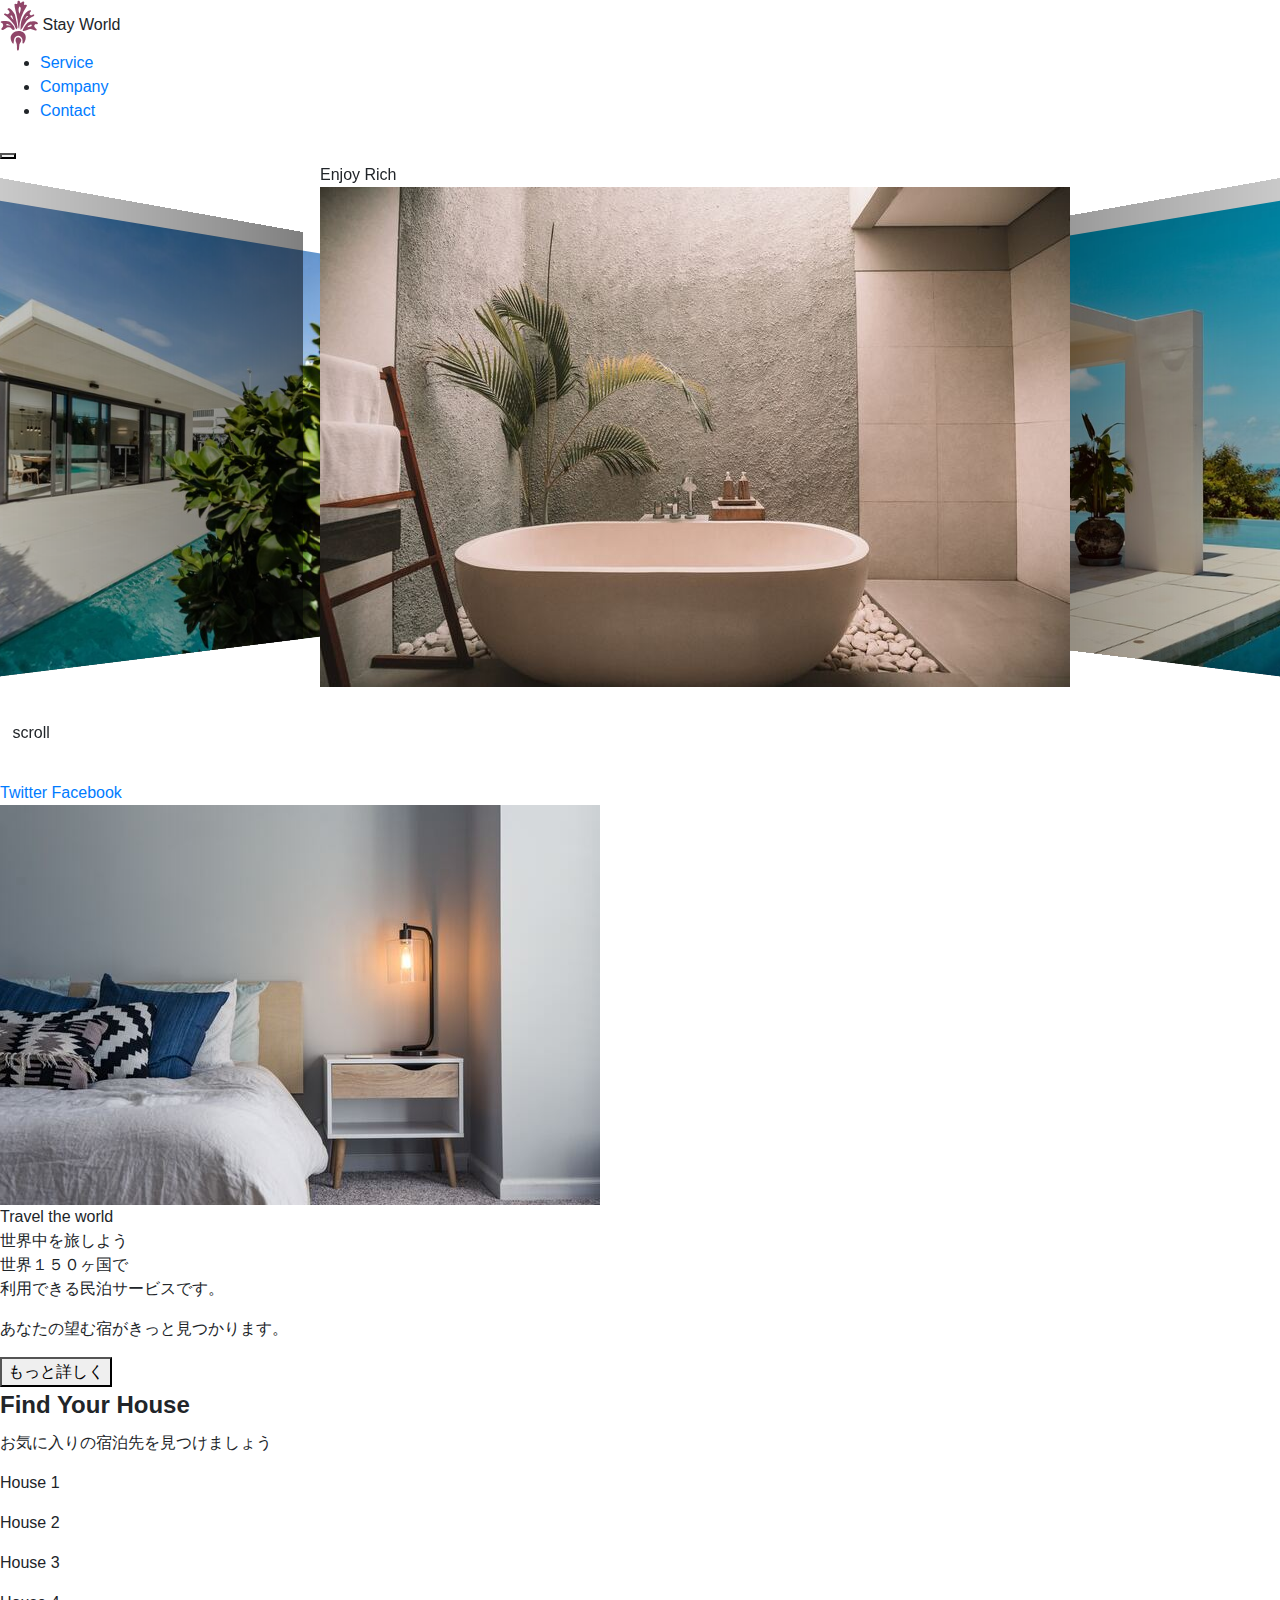
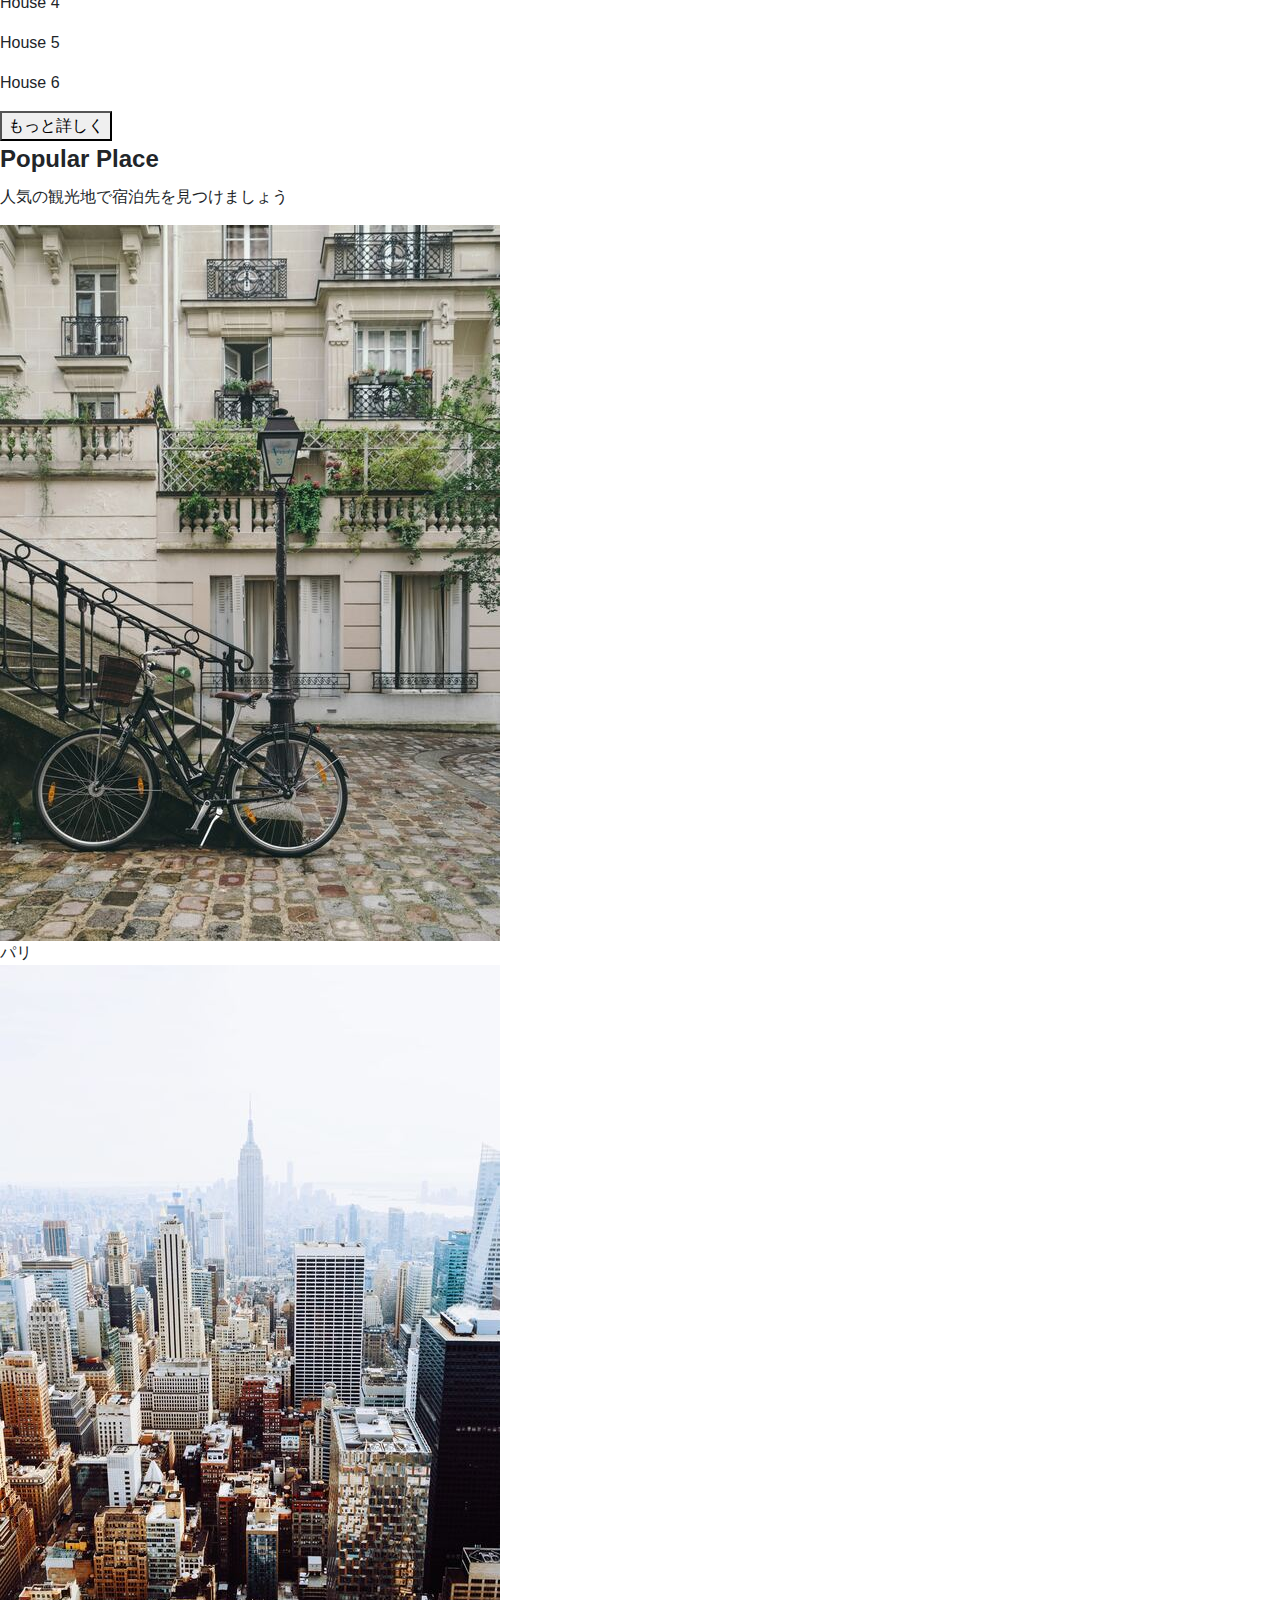
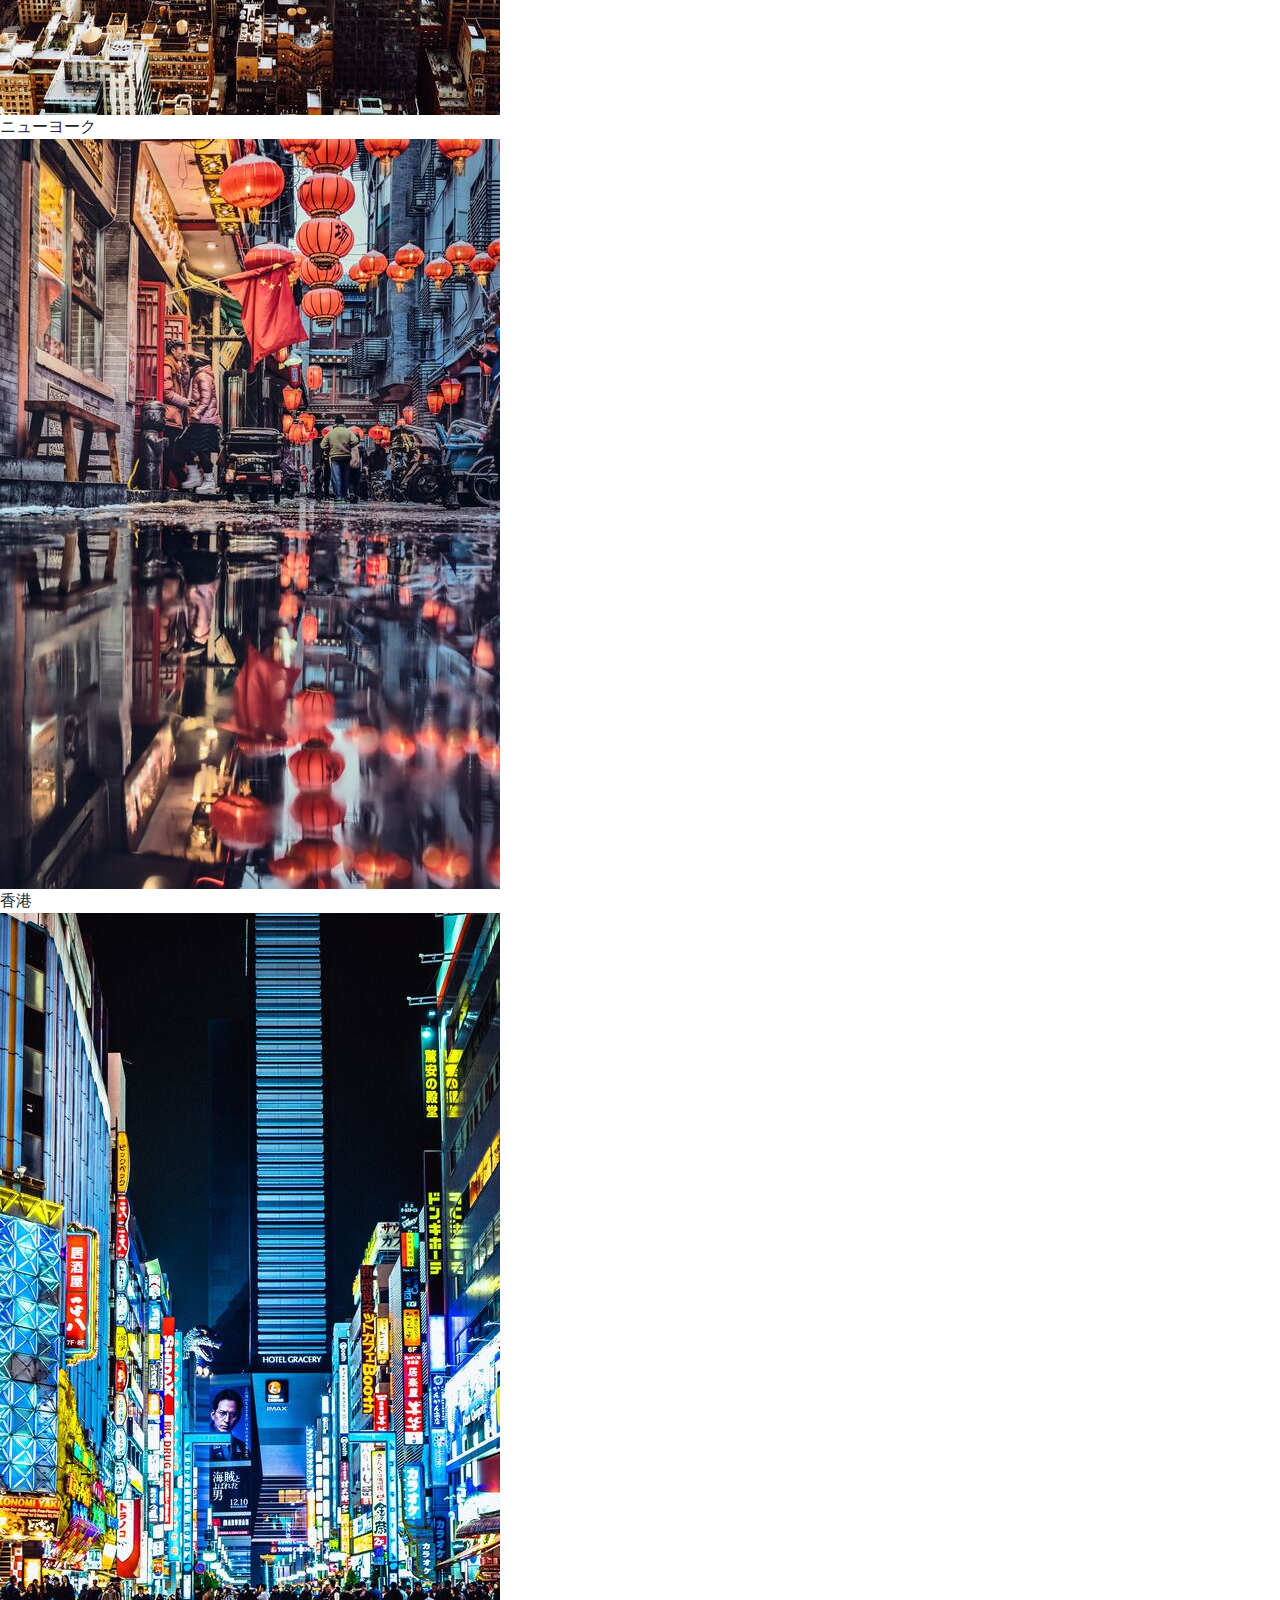
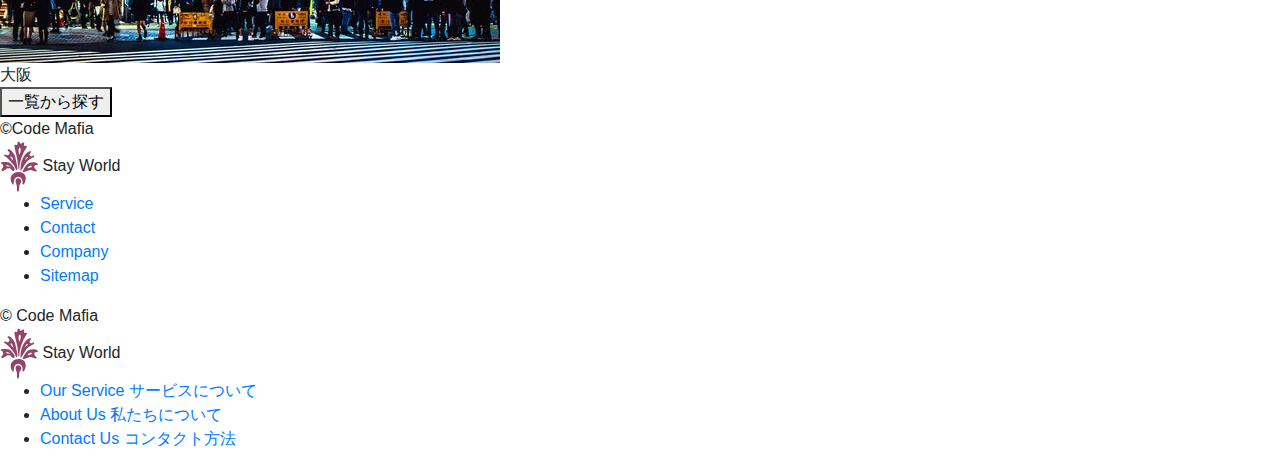
<file: 999_サンプルサイト_部品/index.html>
<!DOCTYPE html>
<html lang="ja">
  <head>
    <meta charset="UTF-8" />
    <meta name="viewport" content="width=device-width, initial-scale=1.0" />
    <meta http-equiv="X-UA-Compatible" content="ie=edge" />
    <title>StayWorld</title>
    <meta name="description" content="This site is a test site.">
    <link rel="icon" href="images/favicon.png">
    <link rel="stylesheet" href="styles/loader.css">
    <script src="scripts/vendors/pace.js"></script>
    <link href="https://fonts.googleapis.com/css2?family=Kameron:wght@400;700&family=Noto+Sans+JP:wght@500&display=swap" rel="stylesheet">
    <link rel="stylesheet" href="styles/vendors/bootstrap-reboot.css" />
    <link rel="stylesheet" href="styles/vendors/swiper.min.css" />
    <link rel="stylesheet" href="styles/style.css" />
  </head>
  <body>
    <div id="global-container">
      <div id="container">
        <div class="mobile-menu__cover"></div>
        <div class="nav-trigger"></div>
        <header class="header">
          <div class="header__inner appear up">
            <div class="logo item">
              <img src="images/logo.svg" alt="" class="logo__img" />
              <span class="logo__stay">Stay</span>
              <span class="logo__world">World</span>
            </div>
            <nav class="header__nav">
              <ul class="header__ul">
                <li class="header__li item"><a href="#">Service</a></li>
                <li class="header__li item"><a href="#">Company</a></li>
                <li class="header__li item">
                  <a class="btn filled" href="#">Contact</a>
                </li>
              </ul>
            </nav>
            <button class="mobile-menu__btn">
              <span></span>
              <span></span>
              <span></span>
            </button>
          </div>
        </header>
        <div id="content">
          <div class="hero">
            <div class="swiper-container">
              <div class="swiper-wrapper">
                <div class="swiper-slide">
                  <div class="hero__title">Enjoy Rich</div>
                  <img src="images/image-1.jpg" alt="" />
                </div>
                <div class="swiper-slide">
                  <div class="hero__title">Fantastic</div>
                  <img src="images/image-2.jpg" alt="" />
                </div>
                <div class="swiper-slide">
                  <div class="hero__title">Experience</div>
                  <img src="images/image-3.jpg" alt="" />
                </div>
              </div>
              <div class="hero__footer">
                <img class="hero__downarrow" src="images/arrow.svg" />
                <span class="hero__scrolltext">scroll</span>
              </div>
            </div>
          </div>
          <div id="main-content">
            <aside class="side left">
              <div class="side__inner">
                <a class="twitter icon tween-animate-title" href="#">Twitter</a>
                <a class="fb icon tween-animate-title" href="#">Facebook</a>
              </div>
            </aside>
            <main>
              <section class="travel">
                <div class="travel__inner">
                  <div class="travel__img cover-slide">
                    <img
                      class="img-zoom"
                      src="images/image-travel.jpg"
                      alt=""
                    />
                  </div>
                  <div class="travel__texts appear left">
                    <div class="travel__texts-inner">
                      <div class="travel__title main-title item">
                        <span class="purple">Travel</span>
                        <span>the world</span>
                      </div>
                      <div class="travel__sub sub-title item">世界中を旅しよう</div>
                      <div class="travel__description item">
                        <p>
                          世界１５０ヶ国で<br />利用できる民泊サービスです。
                        </p>
                        <p>あなたの望む宿がきっと見つかります。</p>
                      </div>
                      <div class="travel__btn item">
                        <button class="btn filled">もっと詳しく</button>
                      </div>
                    </div>
                  </div>
                </div>
              </section>
              <section class="houses">
                <div>
                  <h2 class="main-title tween-animate-title">Find Your House</h2>
                  <p class="sub-title tween-animate-title">お気に入りの宿泊先を見つけましょう</p>
                </div>
                <div class="houses__inner">
                  <div class="houses__item">
                    <div class="cover-slide hover-darken">
                      <div
                        class="bg-img-zoom img-bg50"
                        style="background-image: url(images/villa-1.jpg)"
                      ></div>
                    </div>
                    <p class="houses__title">House 1</p>
                  </div>
                  <div class="houses__item">
                    <div class="cover-slide hover-darken">
                      <div
                        class="bg-img-zoom img-bg50"
                        style="background-image: url(images/villa-2.jpg)"
                      ></div>
                    </div>
                    <p class="houses__title">House 2</p>
                  </div>
                  <div class="houses__item">
                    <div class="cover-slide hover-darken">
                      <div
                        class="bg-img-zoom img-bg50"
                        style="background-image: url(images/villa-3.jpg)"
                      ></div>
                    </div>
                    <p class="houses__title">House 3</p>
                  </div>
                  <div class="houses__item">
                    <div class="cover-slide hover-darken">
                      <div
                        class="bg-img-zoom img-bg50"
                        style="background-image: url(images/villa-4.jpg)"
                      ></div>
                    </div>
                    <p class="houses__title">House 4</p>
                  </div>
                  <div class="houses__item">
                    <div class="cover-slide hover-darken">
                      <div
                        class="bg-img-zoom img-bg50"
                        style="background-image: url(images/villa-5.jpg)"
                      ></div>
                    </div>
                    <p class="houses__title">House 5</p>
                  </div>
                  <div class="houses__item">
                    <div class="cover-slide hover-darken">
                      <div
                        class="bg-img-zoom img-bg50"
                        style="background-image: url(images/villa-6.jpg)"
                      ></div>
                    </div>
                    <p class="houses__title">House 6</p>
                  </div>
                  <div class="houses__btn appear up">
                    <button class="btn slide-bg item">もっと詳しく</button>
                  </div>
                </div>
              </section>
              <section class="popular">
                <div class="popular__header">
                  <h2 class="main-title tween-animate-title">Popular Place</h2>
                  <p class="sub-title tween-animate-title">人気の観光地で宿泊先を見つけましょう</p>
                </div>
                <div class="popular__inner appear up">
                  <div class="popular__container">
                    <div class="popular__item item">
                      <div class="popular__img">
                        <img src="images/image-p1.jpg" alt="" />
                      </div>
                      <div class="popular__title">パリ</div>
                    </div>
                    <div class="popular__item item">
                      <div class="popular__img">
                        <img src="images/image-p2.jpg" alt="" />
                      </div>
                      <div class="popular__title">ニューヨーク</div>
                    </div>
                    <div class="popular__item item">
                      <div class="popular__img">
                        <img src="images/image-p3.jpg" alt="" />
                      </div>
                      <div class="popular__title">香港</div>
                    </div>
                    <div class="popular__item item">
                      <div class="popular__img">
                        <img src="images/image-p4.jpg" alt="" />
                      </div>
                      <div class="popular__title">大阪</div>
                    </div>
                    <div class="popular__btn appear up">
                      <button class="btn cover-3d item">
                        <span>
                          一覧から探す
                        </span>
                      </button>
                    </div>
                  </div>
                </div>
              </section>
            </main>
            <aside class="side right">
              <div class="side__inner">
                <span class="tween-animate-title">&copy;Code Mafia</span>
              </div>
            </aside>
          </div>
        </div>
        <footer class="footer appear up">
          <div class="logo item">
            <img src="images/logo.svg" alt="" class="logo__img" />
            <span class="logo__stay">Stay</span>
            <span class="logo__world">World</span>
          </div>
          <nav class="footer__nav">
            <ul class="footer__ul">
              <li class="footer__li item"><a href="#">Service</a></li>
              <li class="footer__li item"><a href="#">Contact</a></li>
              <li class="footer__li item"><a href="#">Company</a></li>
              <li class="footer__li item"><a href="#">Sitemap</a></li>
            </ul>
            <div class="footer__copyright item">
              &copy; Code Mafia
            </div>
          </nav>
        </footer>
      </div>
      <nav class="mobile-menu">
        <div class="logo">
          <img src="images/logo.svg" alt="" class="logo__img" />
          <span class="logo__stay">Stay</span>
          <span class="logo__world">World</span>
        </div>
        <ul class="mobile-menu__main">
          <li class="mobile-menu__item">
            <a class="mobile-menu__link" href="#">
              <span class="main-title">Our Service</span>
              <span class="sub-title">サービスについて</span>
            </a>
          </li>
          <li class="mobile-menu__item">
            <a class="mobile-menu__link" href="#">
              <span class="main-title">About Us</span>
              <span class="sub-title">私たちについて</span>
            </a>
          </li>
          <li class="mobile-menu__item">
            <a class="mobile-menu__link" href="#">
              <span class="main-title">Contact Us</span>
              <span class="sub-title">コンタクト方法</span>
            </a>
          </li>
        </ul>
      </nav>
    </div>
    <script src="scripts/vendors/swiper.min.js"></script>
    <script src="scripts/vendors/TweenMax.min.js"></script>
    <script src="scripts/vendors/scroll-polyfill.js"></script>
    <script src="scripts/libs/scroll.js"></script>
    <script src="scripts/libs/text-animation.js"></script>
    <script src="scripts/libs/hero-slider.js"></script>
    <script src="scripts/libs/mobile-menu.js"></script>
    <script src="scripts/main.js"></script>
  </body>
</html>
</file>
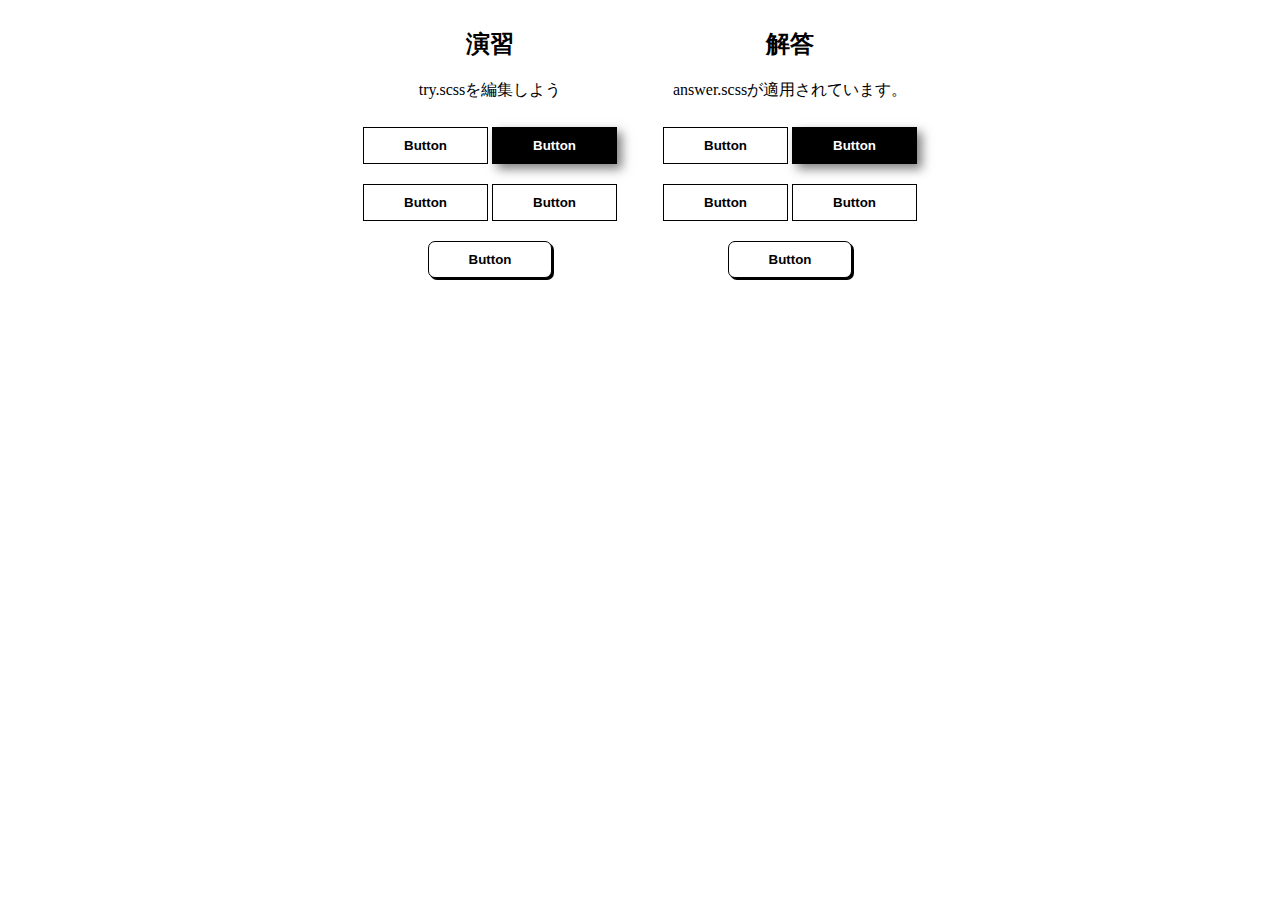
<file: 02_HTMLとCSSを極める（トランジション編）/030_演習_色んなボタンを作ってみよう/index.html>
<!DOCTYPE html>
<html lang="en">

<head>
  <meta charset="UTF-8" />
  <meta name="viewport" content="width=device-width, initial-scale=1.0" />
  <meta http-equiv="X-UA-Compatible" content="ie=edge" />
  <title>Document</title>
  <!-- チャレンジしてみよう -->
  <link rel="stylesheet" href="try.css" />
  <!-- 解答例　-->
  <link rel="stylesheet" href="answer.css" />
</head>

<body>
  <div id="container">
    <div class="try">
      <h2>演習</h2>
      <p>try.scssを編集しよう</p>
      <button class="btn float">Button</button>
      <button class="btn filled">Button</button>
      <button class="btn letter-spacing">Button</button>
      <button class="btn shadow">Button</button>
      <button class="btn solid">Button</button>
    </div>
    <div class="answer">
      <h2>解答</h2>
      <p>answer.scssが適用されています。</p>
      <button class="btn float">Button</button>
      <button class="btn filled">Button</button>
      <button class="btn letter-spacing">Button</button>
      <button class="btn shadow">Button</button>
      <button class="btn solid">Button</button>
    </div>
  </div>
</body>

</html>
</file>
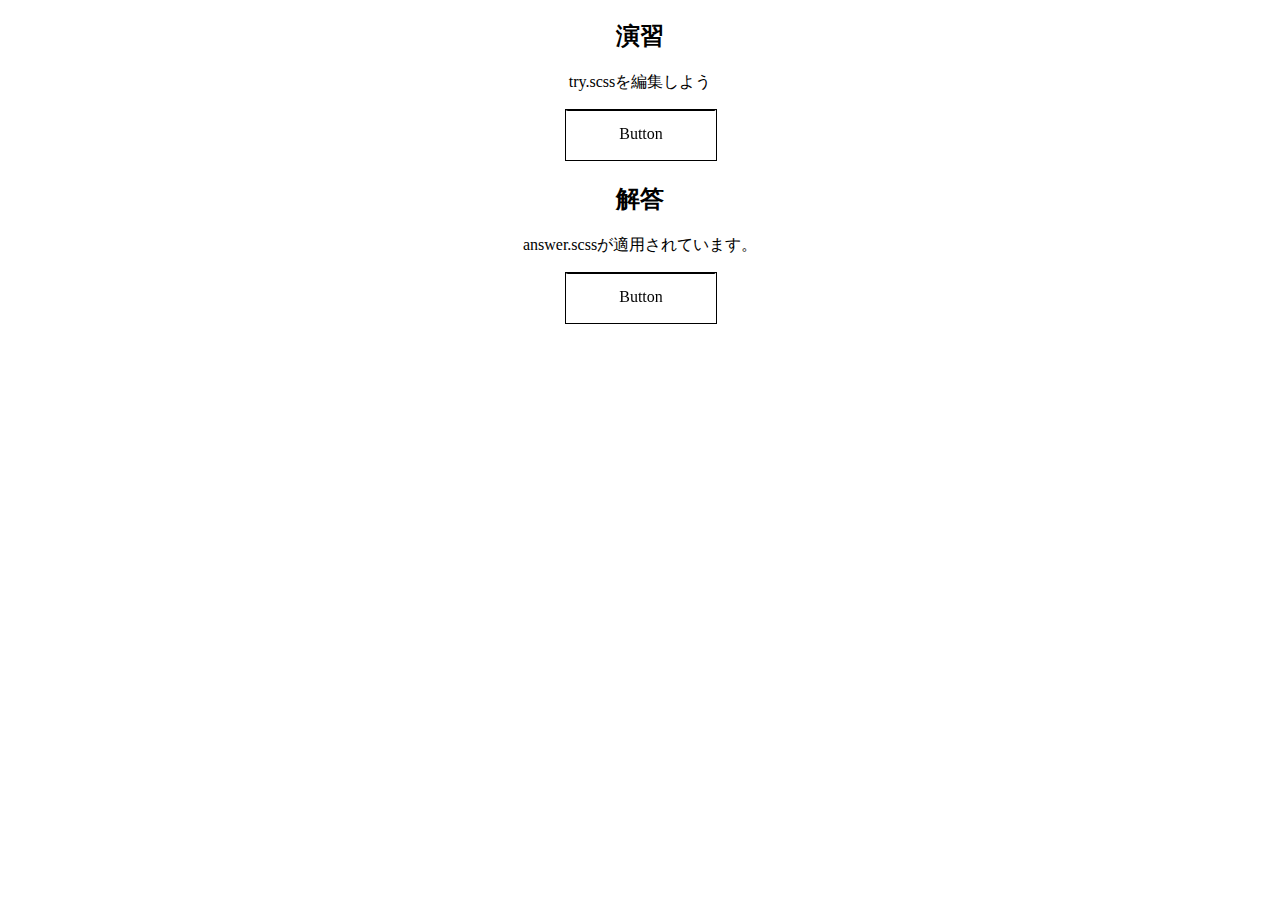
<file: 02_HTMLとCSSを極める（トランジション編）/090_発展_演習_3Dアニメーション２/index.html>
<!DOCTYPE html>
<html lang="en">

<head>
  <meta charset="UTF-8" />
  <meta name="viewport" content="width=device-width, initial-scale=1.0" />
  <meta http-equiv="X-UA-Compatible" content="ie=edge" />
  <title>Document</title>
  <!-- チャレンジしてみよう -->
  <link rel="stylesheet" href="try.css" />
  <!-- 解答例　-->
  <link rel="stylesheet" href="answer.css" />
</head>

<body>
  <div id="container">
    <div class="try">
      <h2>演習</h2>
      <p>try.scssを編集しよう</p>
      <a class="btn cubic"><span class="hovering">Now, Hovering</span><span class="default">Button</span></a>
    </div>
    <div class="answer">
      <h2>解答</h2>
      <p>answer.scssが適用されています。</p>
      <a class="btn cubic"><span class="hovering">Now, Hovering</span><span class="default">Button</span></a>
    </div>
  </div>
</body>

</html>
</file>
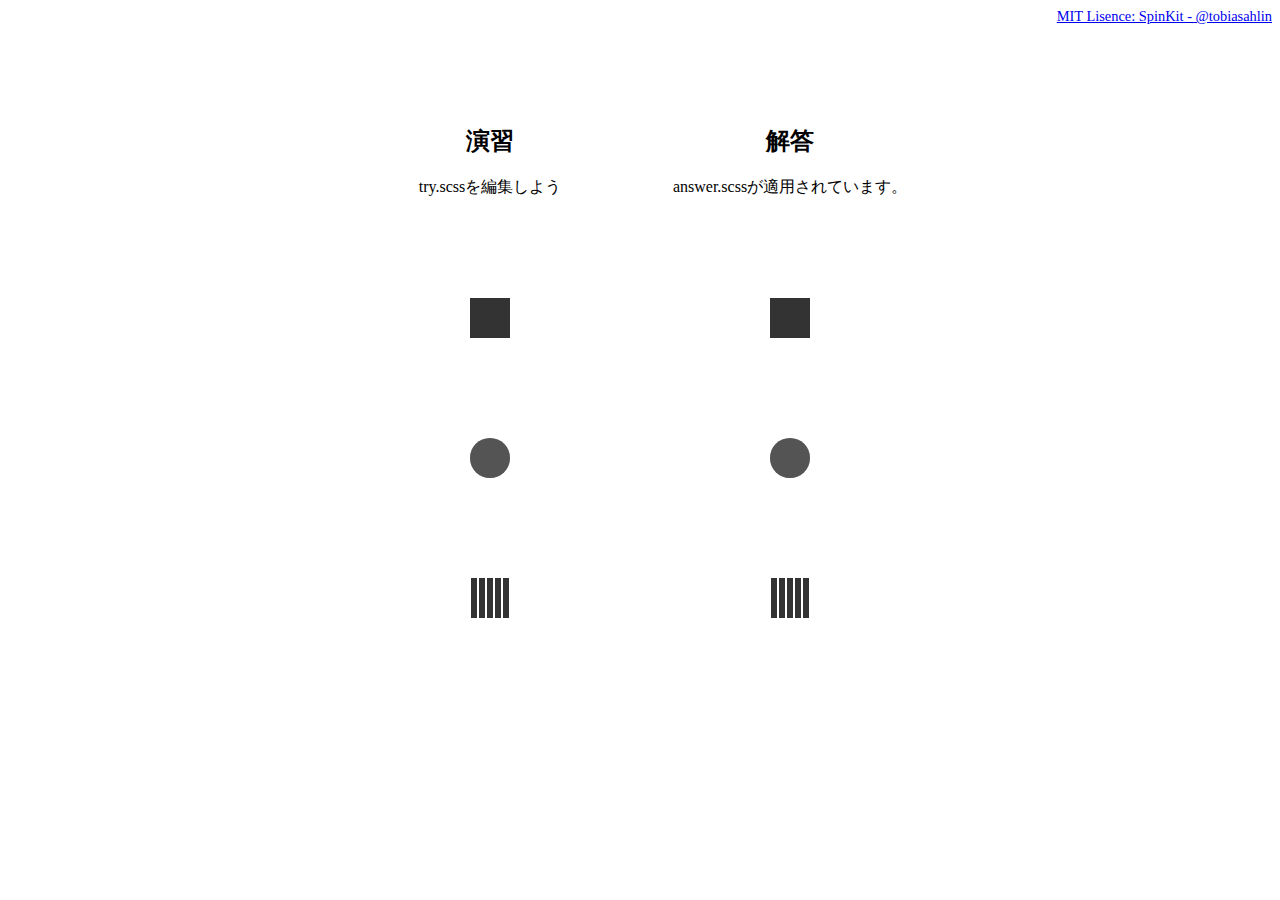
<file: 03_HTMLとCSSを極める（アニメーション編）/060_演習_色んなローダーを作ってみよう/index.html>
<!DOCTYPE html>
<html lang="en">

<head>
  <meta charset="UTF-8" />
  <meta name="viewport" content="width=device-width, initial-scale=1.0" />
  <meta http-equiv="X-UA-Compatible" content="ie=edge" />
  <title>Document</title>
  <!-- チャレンジしてみよう -->
  <link rel="stylesheet" href="try.css" />
  <!-- 解答例　-->
  <link rel="stylesheet" href="answer.css" />
</head>

<body>
  <div class="copyright">
    <a target="_blank" href="https://github.com/tobiasahlin/SpinKit">MIT Lisence: SpinKit - @tobiasahlin</a>
  </div>
  <div id="container">
    <div class="try">
      <h2>演習</h2>
      <p>try.scssを編集しよう</p>
      <div class="spinner"></div>
      <div class="double-spinner">
        <div></div>
        <div></div>
      </div>
      <div class="rect-spinner">
        <div></div>
        <div></div>
        <div></div>
        <div></div>
        <div></div>
      </div>
    </div>
    <div class="answer">
      <h2>解答</h2>
      <p>answer.scssが適用されています。</p>
      <div class="spinner"></div>
      <div class="double-spinner">
        <div></div>
        <div></div>
      </div>
      <div class="rect-spinner">
        <div></div>
        <div></div>
        <div></div>
        <div></div>
        <div></div>
      </div>
    </div>
</body>

</html>
</file>
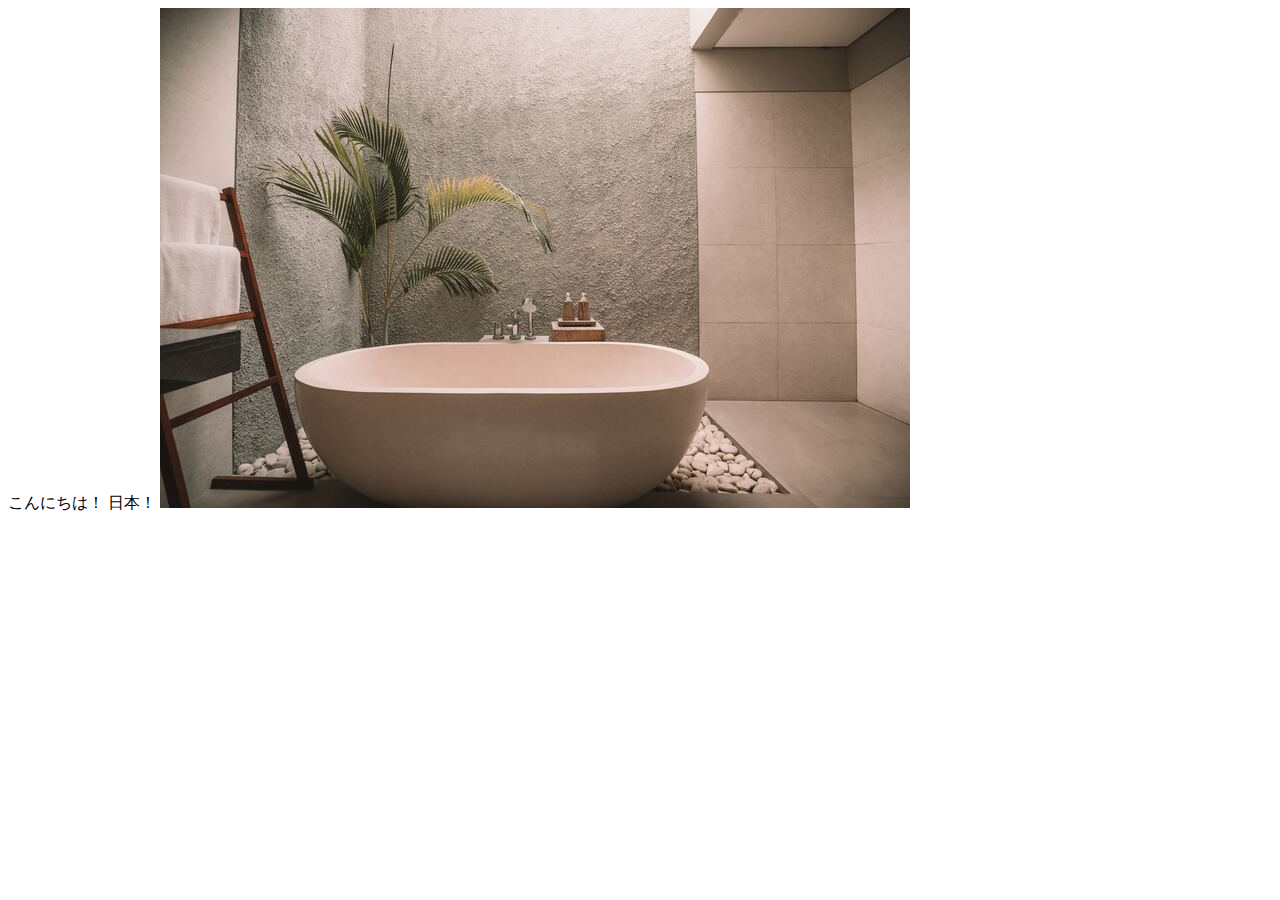
<file: 01_基礎知識/01_HTMLについて/end/index.html>
<!DOCTYPE html>
<html lang="en">
    <head>
        <meta charset="UTF-8">
        <meta name="viewport" content="width=device-width, initial-scale=1.0">
        <meta http-equiv="X-UA-Compatible" content="ie=edge">
        <title>Document</title>
    </head>
    <body>
        <span>こんにちは！ 日本！</span>
        <img src="image-1.jpg" alt="">
    </body>
</html>
</file>
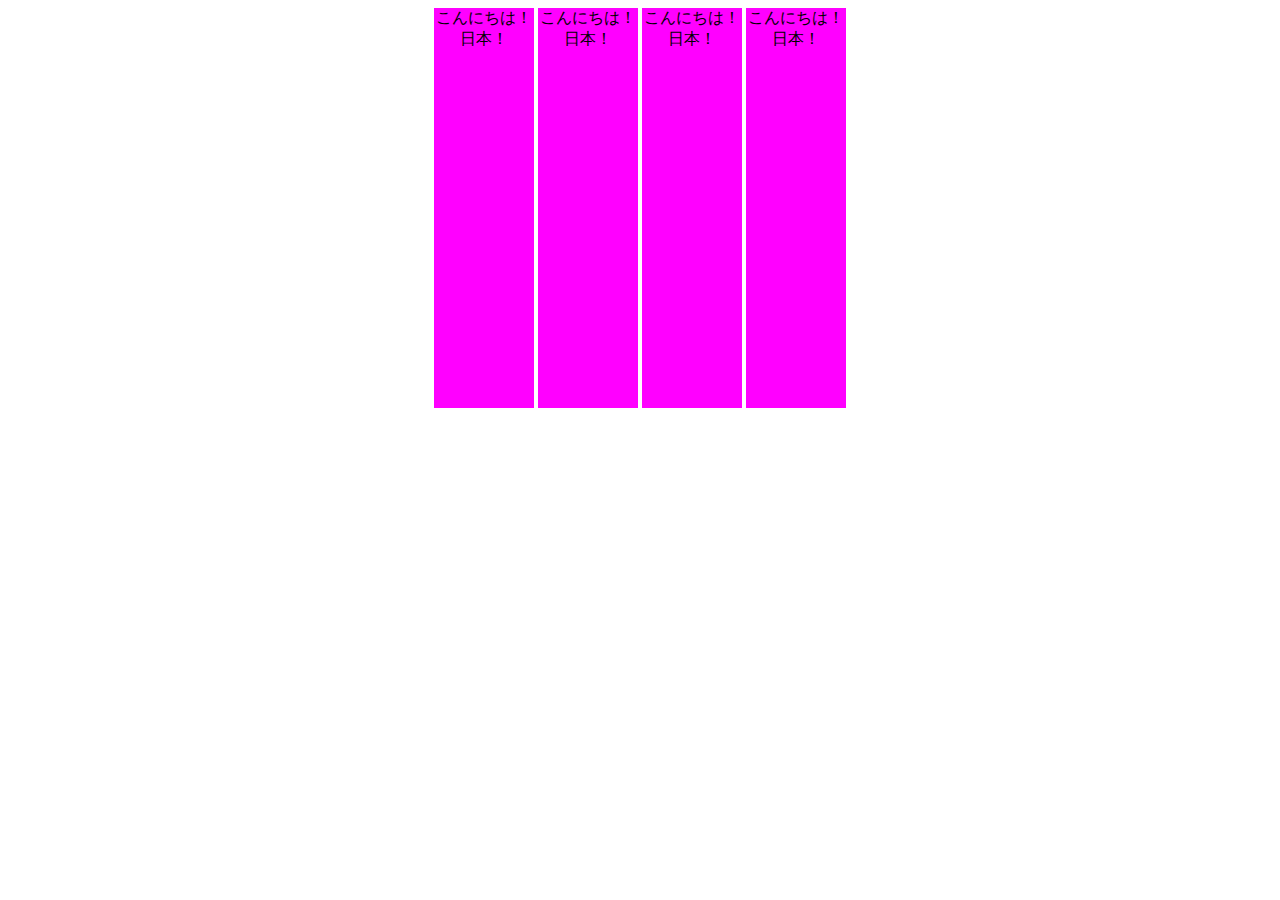
<file: 01_基礎知識/02_Inline要素とBlock要素について/end/index.html>
<!DOCTYPE html>
<html lang="en">

<head>
    <meta charset="UTF-8">
    <meta name="viewport" content="width=device-width, initial-scale=1.0">
    <meta http-equiv="X-UA-Compatible" content="ie=edge">
    <title>Document</title>
</head>

<body>
    <span>こんにちは！ 日本！</span>
    <span>こんにちは！ 日本！</span>
    <span>こんにちは！ 日本！</span>
    <span>こんにちは！ 日本！</span>
    <!-- <div>こんにちは！ 日本！</div> -->
    <style>
        body {
            /* インライン要素の中央揃え*/
            text-align: center;
        }

        span {
            display: inline-block;
            /* ブロック要素の中央揃え*/
            margin: 0 auto;
            width: 100px;
            height: 400px;
            background-color: magenta;
        }
    </style>
</body>

</html>
</file>
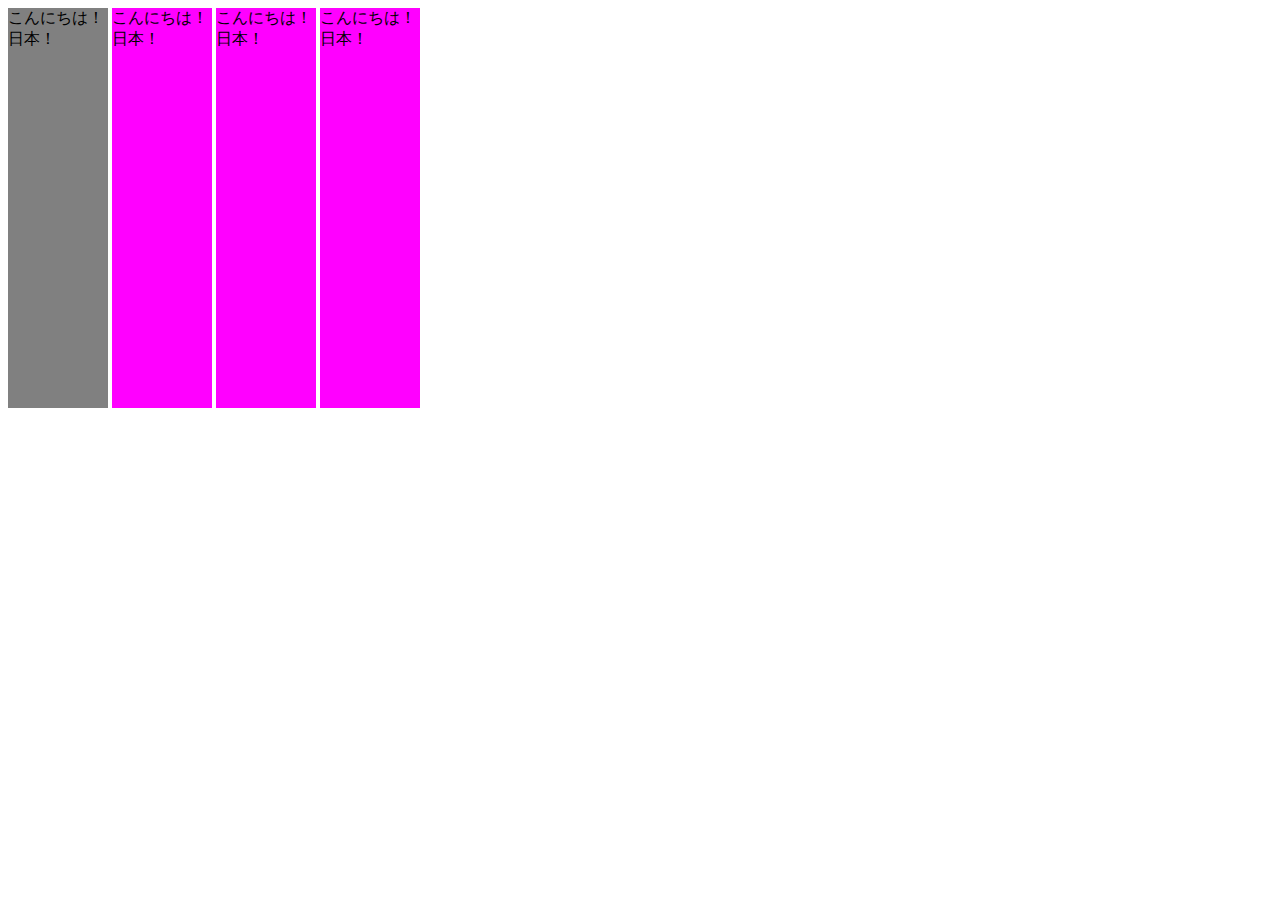
<file: 01_基礎知識/03_CSSについて/end/index.html>
<!DOCTYPE html>
<html lang="en">
    <head>
        <meta charset="UTF-8">
        <meta name="viewport" content="width=device-width, initial-scale=1.0">
        <meta http-equiv="X-UA-Compatible" content="ie=edge">
        <title>Document</title>
        <link rel="stylesheet" href="style.css">
    </head>
    <body>
        <span id="first" class="cls">こんにちは！ 日本！</span>
        <span>こんにちは！ 日本！</span>
        <span>こんにちは！ 日本！</span>
        <span>こんにちは！ 日本！</span>
        <!-- <div>こんにちは！ 日本！</div> -->
        <style></style>
    </body>
</html>
</file>
<file: 999_サンプルサイト_部品/styles/loader.css>
.pace-done #global-container {
  -webkit-transition: opacity 1s;
  transition: opacity 1s;
  opacity: 1;
}

#global-container {
  opacity: 0;
}

.pace {
  z-index: 2000;
  position: fixed;
  margin: auto;
  top: 0;
  left: 0;
  right: 0;
  bottom: 0;
  width: 100px;
  height: 100px;
}

.pace .pace-progress {
  -webkit-transform: none !important;
          transform: none !important;
  text-align: center;
}

.pace .pace-progress::after {
  content: attr(data-progress-text);
  display: block;
  font-weight: 100;
  font-size: 2em;
  font-family: 'Helvetica Neue', 'Yu Gothic', 'Meiryo', sans-serif;
  color: #535353;
}

.pace.pace-inactive {
  display: none;
}

.pace-progress-inner {
  width: 40px;
  height: 40px;
  background-color: #904669;
  margin: 0 auto;
  -webkit-animation-name: sk-rotateplane;
          animation-name: sk-rotateplane;
  -webkit-animation-duration: 1.2s;
          animation-duration: 1.2s;
  -webkit-animation-timing-function: ease-in-out;
          animation-timing-function: ease-in-out;
  -webkit-animation-delay: 0s;
          animation-delay: 0s;
  -webkit-animation-iteration-count: infinite;
          animation-iteration-count: infinite;
  -webkit-animation-direction: normal;
          animation-direction: normal;
  -webkit-animation-fill-mode: forwards;
          animation-fill-mode: forwards;
}

@-webkit-keyframes sk-rotateplane {
  0% {
    -webkit-transform: perspective(120px) rotateX(0deg) rotateY(0deg);
            transform: perspective(120px) rotateX(0deg) rotateY(0deg);
  }
  50% {
    -webkit-transform: perspective(120px) rotateX(-180deg) rotateY(0deg);
            transform: perspective(120px) rotateX(-180deg) rotateY(0deg);
  }
  100% {
    -webkit-transform: perspective(120px) rotateX(-180deg) rotateY(-180deg);
            transform: perspective(120px) rotateX(-180deg) rotateY(-180deg);
  }
}

@keyframes sk-rotateplane {
  0% {
    -webkit-transform: perspective(120px) rotateX(0deg) rotateY(0deg);
            transform: perspective(120px) rotateX(0deg) rotateY(0deg);
  }
  50% {
    -webkit-transform: perspective(120px) rotateX(-180deg) rotateY(0deg);
            transform: perspective(120px) rotateX(-180deg) rotateY(0deg);
  }
  100% {
    -webkit-transform: perspective(120px) rotateX(-180deg) rotateY(-180deg);
            transform: perspective(120px) rotateX(-180deg) rotateY(-180deg);
  }
}
/*# sourceMappingURL=loader.css.map */
</file>
<file: 999_サンプルサイト_部品/styles/style.css>
@charset "UTF-8";
/******************************************************************

Stylesheet: ベーススタイル

******************************************************************/
@media (min-width: 480px) {
  /******************************************************************

Stylesheet: 480px以上(スマホの横向き)のモニタで適用

******************************************************************/
}

@media (min-width: 600px) {
  /******************************************************************

Stylesheet: 600px以上のタブレットやモニタで適用

******************************************************************/
}

@media (min-width: 960px) {
  /******************************************************************

Stylesheet: 960px以上のモニタで適用

******************************************************************/
}

@media (min-width: 1280px) {
  /******************************************************************

Stylesheet: 1280px以上のモニタで適用

******************************************************************/
}

@media (-webkit-min-device-pixel-ratio: 2), (min-resolution: 192dpi) {
  /******************************************************************

Stylesheet: Retinaディスプレイで適用

******************************************************************/
  /* 

EXAMPLE 
.icon {
	background: url(images/test@2x.png) no-repeat;
	background-size: 24px 24px;
}

*/
}

@media print {
  /******************************************************************

Stylesheet: プリンタのみに適用

******************************************************************/
}
/*# sourceMappingURL=style.css.map */
</file>
<file: 02_HTMLとCSSを極める（トランジション編）/030_演習_色んなボタンを作ってみよう/try.css>
@charset "UTF-8";
.try .btn {
  position: relative;
  display: inline-block;
  background-color: white;
  border: 1px solid black;
  font-weight: 600;
  padding: 10px 40px;
  margin: 10px auto;
  cursor: pointer;
  -webkit-transition: all 0.3s;
  transition: all 0.3s;
  color: black;
  text-decoration: none !important;
  /* ここにボタンのスタイルを追加していこう */
}

.try .btn.float:hover {
  -webkit-box-shadow: 5px 5px 10px 0 rgba(0, 0, 0, 0.5);
          box-shadow: 5px 5px 10px 0 rgba(0, 0, 0, 0.5);
  background-color: black;
  color: white;
}

.try .btn.filled {
  background-color: black;
  color: white;
  -webkit-box-shadow: 5px 5px 10px 0 rgba(0, 0, 0, 0.5);
          box-shadow: 5px 5px 10px 0 rgba(0, 0, 0, 0.5);
}

.try .btn.filled:hover {
  background-color: white;
  color: black;
  -webkit-box-shadow: none;
          box-shadow: none;
}

.try .btn.letter-spacing:hover {
  background-color: black;
  color: white;
  letter-spacing: 3px;
}

.try .btn.shadow:hover {
  -webkit-transform: translate(-2.5px, -2.5px);
          transform: translate(-2.5px, -2.5px);
  -webkit-box-shadow: 5px 5px 0 0 black;
          box-shadow: 5px 5px 0 0 black;
}

.try .btn.solid {
  border-radius: 7px;
  -webkit-box-shadow: 2px 2px 0 0 black;
          box-shadow: 2px 2px 0 0 black;
}

.try .btn.solid:hover {
  -webkit-box-shadow: none;
          box-shadow: none;
  -webkit-transform: translate(2px, 2px);
          transform: translate(2px, 2px);
}
/*# sourceMappingURL=try.css.map */
</file>
<file: 02_HTMLとCSSを極める（トランジション編）/030_演習_色んなボタンを作ってみよう/answer.css>
#container {
  text-align: center;
  display: -webkit-box;
  display: -webkit-flex;
  display: -ms-flexbox;
  display: flex;
  -webkit-box-pack: center;
  -webkit-justify-content: center;
      -ms-flex-pack: center;
          justify-content: center;
}

#container > div {
  -webkit-flex-basis: 300px;
      -ms-flex-preferred-size: 300px;
          flex-basis: 300px;
}

.answer .btn {
  position: relative;
  display: inline-block;
  background-color: white;
  border: 1px solid black;
  font-weight: 600;
  padding: 10px 40px;
  margin: 10px auto;
  cursor: pointer;
  -webkit-transition: all 0.3s;
  transition: all 0.3s;
  color: black;
  text-decoration: none !important;
}

.answer .btn.float:hover {
  background-color: black;
  color: white;
  -webkit-box-shadow: 5px 5px 10px 0 rgba(0, 0, 0, 0.5);
          box-shadow: 5px 5px 10px 0 rgba(0, 0, 0, 0.5);
}

.answer .btn.filled {
  background-color: black;
  color: white;
  -webkit-box-shadow: 5px 5px 10px 0 rgba(0, 0, 0, 0.5);
          box-shadow: 5px 5px 10px 0 rgba(0, 0, 0, 0.5);
}

.answer .btn.filled:hover {
  background-color: white;
  color: black;
  -webkit-box-shadow: none;
          box-shadow: none;
}

.answer .btn.letter-spacing:hover {
  background-color: black;
  letter-spacing: 3px;
  color: white;
}

.answer .btn.shadow {
  -webkit-box-shadow: none;
          box-shadow: none;
}

.answer .btn.shadow:hover {
  -webkit-transform: translate(-2.5px, -2.5px);
          transform: translate(-2.5px, -2.5px);
  -webkit-box-shadow: 5px 5px 0 0 black;
          box-shadow: 5px 5px 0 0 black;
}

.answer .btn.solid {
  -webkit-box-shadow: 2px 2px 0 0 black;
          box-shadow: 2px 2px 0 0 black;
  border-radius: 7px;
}

.answer .btn.solid:hover {
  -webkit-transform: translate(2px, 2px);
          transform: translate(2px, 2px);
  -webkit-box-shadow: none;
          box-shadow: none;
}
/*# sourceMappingURL=answer.css.map */
</file>
<file: 02_HTMLとCSSを極める（トランジション編）/090_発展_演習_3Dアニメーション２/try.css>
@charset "UTF-8";
#container {
  text-align: center;
}

.try .btn {
  position: relative;
  display: inline-block;
  -webkit-transform-style: preserve-3d;
          transform-style: preserve-3d;
  -webkit-perspective: 300px;
          perspective: 300px;
  width: 150px;
  height: 50px;
  margin: 0 auto;
  cursor: pointer;
}

.try .btn.cubic {
  /** スタイルをここに追加。*/
}

.try .btn.cubic span {
  position: absolute;
  top: 0;
  left: 0;
  width: 100%;
  height: 100%;
  border: 1px solid black;
  text-align: center;
  line-height: 48px;
  -webkit-transition: all .3s;
  transition: all .3s;
}

.try .btn.cubic .hovering {
  background-color: black;
  color: white;
  -webkit-transform: rotateX(90deg);
          transform: rotateX(90deg);
  -webkit-transform-origin: center center -25px;
          transform-origin: center center -25px;
}

.try .btn.cubic .default {
  background-color: white;
  color: black;
  -webkit-transform: rotateX(0);
          transform: rotateX(0);
  -webkit-transform-origin: center center -25px;
          transform-origin: center center -25px;
}

.try .btn.cubic:hover .hovering {
  -webkit-transform: rotateX(0);
          transform: rotateX(0);
}

.try .btn.cubic:hover .default {
  -webkit-transform: rotateX(-90deg);
          transform: rotateX(-90deg);
}
/*# sourceMappingURL=try.css.map */
</file>
<file: 02_HTMLとCSSを極める（トランジション編）/090_発展_演習_3Dアニメーション２/answer.css>
#container {
  text-align: center;
}

.answer .btn {
  position: relative;
  display: inline-block;
  -webkit-transform-style: preserve-3d;
          transform-style: preserve-3d;
  -webkit-perspective: 300px;
          perspective: 300px;
  width: 150px;
  height: 50px;
  margin: 0 auto;
  cursor: pointer;
}

.answer .btn.cubic span {
  position: absolute;
  top: 0;
  left: 0;
  width: 100%;
  height: 100%;
  border: 1px solid black;
  line-height: 48px;
  text-align: center;
  -webkit-transition: all 0.3s;
  transition: all 0.3s;
  -webkit-transform-origin: center center -25px;
          transform-origin: center center -25px;
}

.answer .btn.cubic .hovering {
  background-color: black;
  color: white;
  -webkit-transform: rotateX(90deg);
          transform: rotateX(90deg);
}

.answer .btn.cubic .default {
  background-color: white;
  color: black;
  -webkit-transform: rotateX(0);
          transform: rotateX(0);
}

.answer .btn.cubic:hover .hovering {
  -webkit-transform: rotateX(0);
          transform: rotateX(0);
}

.answer .btn.cubic:hover .default {
  -webkit-transform: rotateX(-90deg);
          transform: rotateX(-90deg);
}
/*# sourceMappingURL=answer.css.map */
</file>
<file: 03_HTMLとCSSを極める（アニメーション編）/060_演習_色んなローダーを作ってみよう/try.css>
@charset "UTF-8";
.try {
  /** ここに記述しよう */
}

.try .spinner {
  width: 40px;
  height: 40px;
  background-color: #333;
  margin: 100px auto;
  -webkit-animation-name: sk-rotateplane-origin;
          animation-name: sk-rotateplane-origin;
  -webkit-animation-duration: 1.2s;
          animation-duration: 1.2s;
  -webkit-animation-timing-function: ease-in-out;
          animation-timing-function: ease-in-out;
  -webkit-animation-delay: 0s;
          animation-delay: 0s;
  -webkit-animation-iteration-count: infinite;
          animation-iteration-count: infinite;
  -webkit-animation-direction: normal;
          animation-direction: normal;
  -webkit-animation-fill-mode: forwards;
          animation-fill-mode: forwards;
}

.try .double-spinner {
  width: 40px;
  height: 40px;
  position: relative;
  margin: 100px auto;
}

.try .double-spinner div {
  width: 100%;
  height: 100%;
  border-radius: 50%;
  background-color: #333;
  opacity: 0.6;
  position: absolute;
  top: 0;
  left: 0;
  -webkit-animation-name: sk-bounce-origin;
          animation-name: sk-bounce-origin;
  -webkit-animation-duration: 2s;
          animation-duration: 2s;
  -webkit-animation-timing-function: ease-in-out;
          animation-timing-function: ease-in-out;
  -webkit-animation-delay: 0s;
          animation-delay: 0s;
  -webkit-animation-iteration-count: infinite;
          animation-iteration-count: infinite;
  -webkit-animation-direction: normal;
          animation-direction: normal;
  -webkit-animation-fill-mode: forwards;
          animation-fill-mode: forwards;
}

.try .double-spinner div:nth-child(2) {
  -webkit-animation-delay: -1s;
          animation-delay: -1s;
}

.try .rect-spinner {
  margin: 100px auto;
  width: 50px;
  height: 40px;
  text-align: center;
  letter-spacing: -2px;
}

.try .rect-spinner div {
  background-color: #333;
  height: 100%;
  width: 6px;
  display: inline-block;
  -webkit-animation-name: sk-stretchdelay;
          animation-name: sk-stretchdelay;
  -webkit-animation-duration: 1.2s;
          animation-duration: 1.2s;
  -webkit-animation-timing-function: ease-in-out;
          animation-timing-function: ease-in-out;
  -webkit-animation-delay: 0s;
          animation-delay: 0s;
  -webkit-animation-iteration-count: infinite;
          animation-iteration-count: infinite;
  -webkit-animation-direction: normal;
          animation-direction: normal;
  -webkit-animation-fill-mode: forwards;
          animation-fill-mode: forwards;
}

.try .rect-spinner div:nth-child(1) {
  -webkit-animation-delay: -1.2s;
          animation-delay: -1.2s;
}

.try .rect-spinner div:nth-child(2) {
  -webkit-animation-delay: -1.1s;
          animation-delay: -1.1s;
}

.try .rect-spinner div:nth-child(3) {
  -webkit-animation-delay: -1s;
          animation-delay: -1s;
}

.try .rect-spinner div:nth-child(4) {
  -webkit-animation-delay: -0.9s;
          animation-delay: -0.9s;
}

.try .rect-spinner div:nth-child(5) {
  -webkit-animation-delay: -0.8s;
          animation-delay: -0.8s;
}

@-webkit-keyframes sk-rotateplane-origin {
  0% {
    -webkit-transform: perspective(120px) rotateX(0) rotateY(0);
            transform: perspective(120px) rotateX(0) rotateY(0);
  }
  50% {
    -webkit-transform: perspective(120px) rotateX(-180deg) rotateY(0);
            transform: perspective(120px) rotateX(-180deg) rotateY(0);
  }
  100% {
    -webkit-transform: perspective(120px) rotateX(-180deg) rotateY(-180deg);
            transform: perspective(120px) rotateX(-180deg) rotateY(-180deg);
  }
}

@keyframes sk-rotateplane-origin {
  0% {
    -webkit-transform: perspective(120px) rotateX(0) rotateY(0);
            transform: perspective(120px) rotateX(0) rotateY(0);
  }
  50% {
    -webkit-transform: perspective(120px) rotateX(-180deg) rotateY(0);
            transform: perspective(120px) rotateX(-180deg) rotateY(0);
  }
  100% {
    -webkit-transform: perspective(120px) rotateX(-180deg) rotateY(-180deg);
            transform: perspective(120px) rotateX(-180deg) rotateY(-180deg);
  }
}

@-webkit-keyframes sk-bounce-origin {
  0%,
  100% {
    -webkit-transform: scale(0);
            transform: scale(0);
  }
  50% {
    -webkit-transform: scale(1);
            transform: scale(1);
  }
}

@keyframes sk-bounce-origin {
  0%,
  100% {
    -webkit-transform: scale(0);
            transform: scale(0);
  }
  50% {
    -webkit-transform: scale(1);
            transform: scale(1);
  }
}
/*# sourceMappingURL=try.css.map */
</file>
<file: 03_HTMLとCSSを極める（アニメーション編）/060_演習_色んなローダーを作ってみよう/answer.css>
#container {
  text-align: center;
  display: -webkit-box;
  display: -webkit-flex;
  display: -ms-flexbox;
  display: flex;
  -webkit-box-pack: center;
  -webkit-justify-content: center;
      -ms-flex-pack: center;
          justify-content: center;
}

#container > div {
  -webkit-flex-basis: 300px;
      -ms-flex-preferred-size: 300px;
          flex-basis: 300px;
}

.copyright {
  font-size: 0.9em;
  margin-bottom: 5rem;
  text-align: right;
}

.answer .spinner {
  width: 40px;
  height: 40px;
  background-color: #333;
  margin: 100px auto;
  -webkit-animation-name: sk-rotateplane;
          animation-name: sk-rotateplane;
  -webkit-animation-duration: 1.2s;
          animation-duration: 1.2s;
  -webkit-animation-timing-function: ease-in-out;
          animation-timing-function: ease-in-out;
  -webkit-animation-delay: 0s;
          animation-delay: 0s;
  -webkit-animation-iteration-count: infinite;
          animation-iteration-count: infinite;
  -webkit-animation-direction: normal;
          animation-direction: normal;
  -webkit-animation-fill-mode: forwards;
          animation-fill-mode: forwards;
}

@-webkit-keyframes sk-rotateplane {
  0% {
    -webkit-transform: perspective(120px) rotateX(0deg) rotateY(0deg);
            transform: perspective(120px) rotateX(0deg) rotateY(0deg);
  }
  50% {
    -webkit-transform: perspective(120px) rotateX(-180deg) rotateY(0deg);
            transform: perspective(120px) rotateX(-180deg) rotateY(0deg);
  }
  100% {
    -webkit-transform: perspective(120px) rotateX(-180deg) rotateY(-180deg);
            transform: perspective(120px) rotateX(-180deg) rotateY(-180deg);
  }
}

@keyframes sk-rotateplane {
  0% {
    -webkit-transform: perspective(120px) rotateX(0deg) rotateY(0deg);
            transform: perspective(120px) rotateX(0deg) rotateY(0deg);
  }
  50% {
    -webkit-transform: perspective(120px) rotateX(-180deg) rotateY(0deg);
            transform: perspective(120px) rotateX(-180deg) rotateY(0deg);
  }
  100% {
    -webkit-transform: perspective(120px) rotateX(-180deg) rotateY(-180deg);
            transform: perspective(120px) rotateX(-180deg) rotateY(-180deg);
  }
}

.answer .double-spinner {
  width: 40px;
  height: 40px;
  position: relative;
  margin: 100px auto;
}

.answer .double-spinner > div {
  width: 100%;
  height: 100%;
  border-radius: 50%;
  background-color: #333;
  opacity: 0.6;
  position: absolute;
  top: 0;
  left: 0;
  -webkit-animation-name: sk-bounce;
          animation-name: sk-bounce;
  -webkit-animation-duration: 2s;
          animation-duration: 2s;
  -webkit-animation-timing-function: ease-in-out;
          animation-timing-function: ease-in-out;
  -webkit-animation-delay: 0s;
          animation-delay: 0s;
  -webkit-animation-iteration-count: infinite;
          animation-iteration-count: infinite;
  -webkit-animation-direction: normal;
          animation-direction: normal;
  -webkit-animation-fill-mode: forwards;
          animation-fill-mode: forwards;
}

.answer .double-spinner > div:nth-child(2) {
  -webkit-animation-delay: -1s;
          animation-delay: -1s;
}

@-webkit-keyframes sk-bounce {
  0%,
  100% {
    -webkit-transform: scale(0);
            transform: scale(0);
  }
  50% {
    -webkit-transform: scale(1);
            transform: scale(1);
  }
}

@keyframes sk-bounce {
  0%,
  100% {
    -webkit-transform: scale(0);
            transform: scale(0);
  }
  50% {
    -webkit-transform: scale(1);
            transform: scale(1);
  }
}

.answer .rect-spinner {
  margin: 100px auto;
  width: 50px;
  height: 40px;
  text-align: center;
  letter-spacing: -2px;
}

.answer .rect-spinner > div {
  background-color: #333;
  height: 100%;
  width: 6px;
  display: inline-block;
  -webkit-animation-name: sk-stretchdelay;
          animation-name: sk-stretchdelay;
  -webkit-animation-duration: 1.2s;
          animation-duration: 1.2s;
  -webkit-animation-timing-function: ease-in-out;
          animation-timing-function: ease-in-out;
  -webkit-animation-delay: 0s;
          animation-delay: 0s;
  -webkit-animation-iteration-count: infinite;
          animation-iteration-count: infinite;
  -webkit-animation-direction: normal;
          animation-direction: normal;
  -webkit-animation-fill-mode: forwards;
          animation-fill-mode: forwards;
}

.answer .rect-spinner > div:nth-child(1) {
  -webkit-animation-delay: -1.2s;
          animation-delay: -1.2s;
}

.answer .rect-spinner > div:nth-child(2) {
  -webkit-animation-delay: -1.1s;
          animation-delay: -1.1s;
}

.answer .rect-spinner > div:nth-child(3) {
  -webkit-animation-delay: -1s;
          animation-delay: -1s;
}

.answer .rect-spinner > div:nth-child(4) {
  -webkit-animation-delay: -0.9s;
          animation-delay: -0.9s;
}

.answer .rect-spinner > div:nth-child(5) {
  -webkit-animation-delay: -0.8s;
          animation-delay: -0.8s;
}

@-webkit-keyframes sk-stretchdelay {
  0%,
  40%,
  100% {
    -webkit-transform: scaleY(0.4);
            transform: scaleY(0.4);
  }
  20% {
    -webkit-transform: scaleY(1);
            transform: scaleY(1);
  }
}

@keyframes sk-stretchdelay {
  0%,
  40%,
  100% {
    -webkit-transform: scaleY(0.4);
            transform: scaleY(0.4);
  }
  20% {
    -webkit-transform: scaleY(1);
            transform: scaleY(1);
  }
}
/*# sourceMappingURL=answer.css.map */
</file>
<file: 01_基礎知識/03_CSSについて/end/style.css>
span {
  display: inline-block;
  width: 100px;
  height: 400px;
  background-color: magenta;
}

.cls {
  display: inline-block;
  width: 100px;
  height: 400px;
  background-color: gray;
}
</file>
